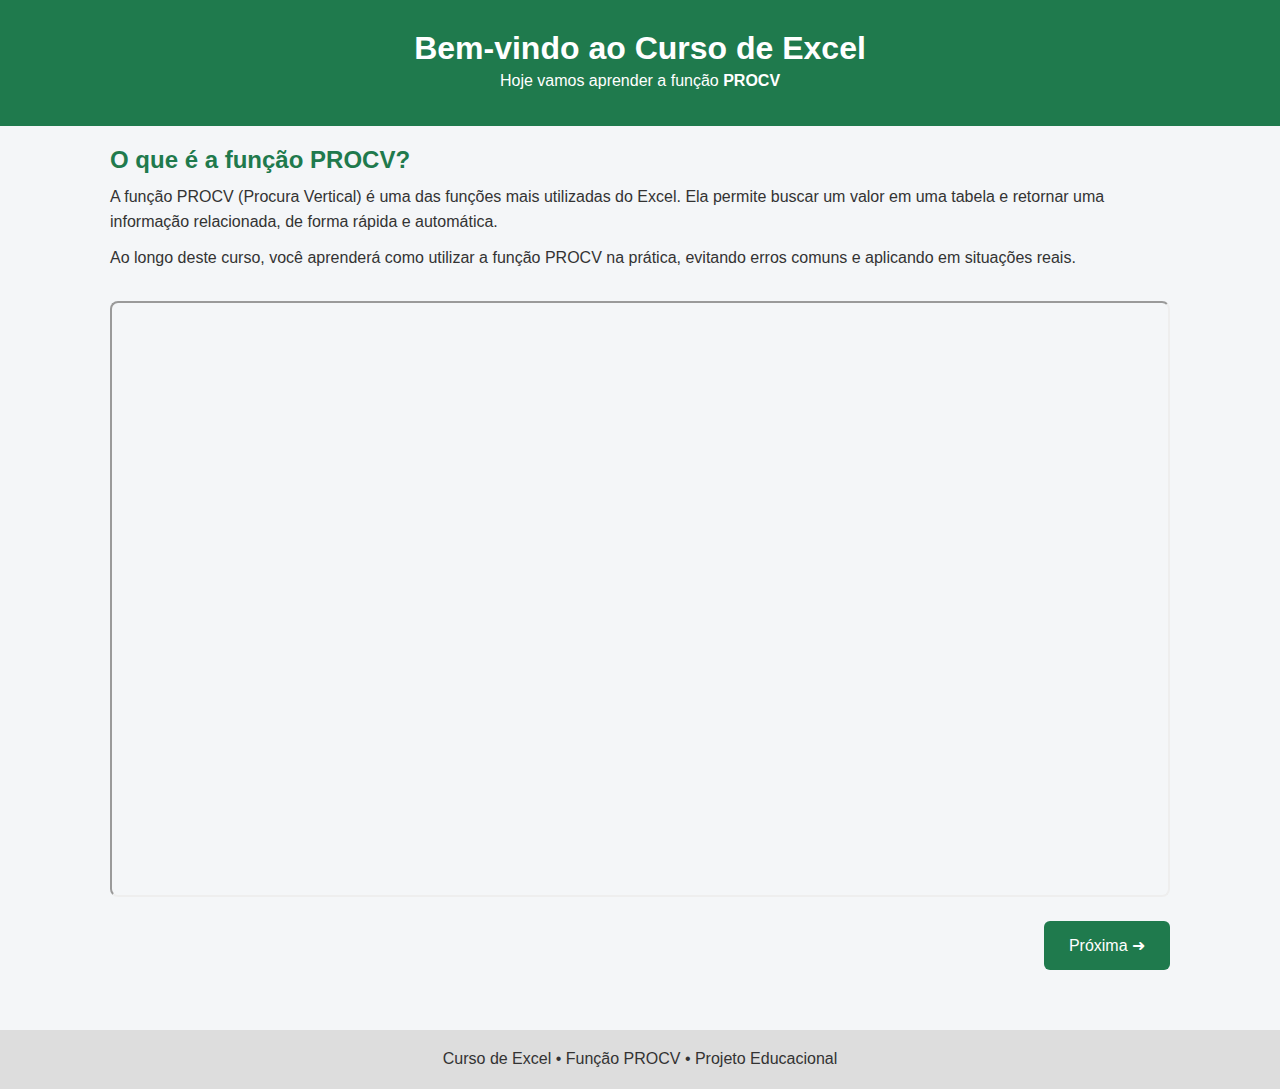
<file: index.html>
<!DOCTYPE html>
<html lang="pt-BR">
<head>
    <meta charset="UTF-8">
    <meta name="viewport" content="width=device-width, initial-scale=1.0">
    <meta name="description" content="Curso introdutório de Excel com foco na função PROCV, com exemplos práticos e atividades.">
    <title>Curso de Excel – Função PROCV</title>
    <link rel="stylesheet" href="style.css">
</head>
<body>

    <header>
        <h1>Bem-vindo ao Curso de Excel</h1>
        <p>Hoje vamos aprender a função <strong>PROCV</strong></p>
    </header>

    <main class="container">
        <section class="introducao">
            <h2>O que é a função PROCV?</h2>
            <p>
                A função PROCV (Procura Vertical) é uma das funções mais utilizadas do Excel.
                Ela permite buscar um valor em uma tabela e retornar uma informação relacionada,
                de forma rápida e automática.
            </p>
            <p>
                Ao longo deste curso, você aprenderá como utilizar a função PROCV
                na prática, evitando erros comuns e aplicando em situações reais.
            </p>
        </section>

        <section class="conteudo">
            <div class="video">
                <iframe 
                    src="https://www.youtube.com/embed/2HcGzJt2y7E"
                    title="Aula sobre PROCV"
                    loading="lazy"
                    referrerpolicy="strict-origin-when-cross-origin"
                    allowfullscreen>
                </iframe>
            </div>

            <div class="acoes">
                <button type="button" onclick="proximaPagina()">Próxima ➜</button>
            </div>
        </section>
    </main>

    <footer>
        <p>Curso de Excel • Função PROCV • Projeto Educacional</p>
    </footer>

    <script src="script.js"></script>
</body>
</html
</file>
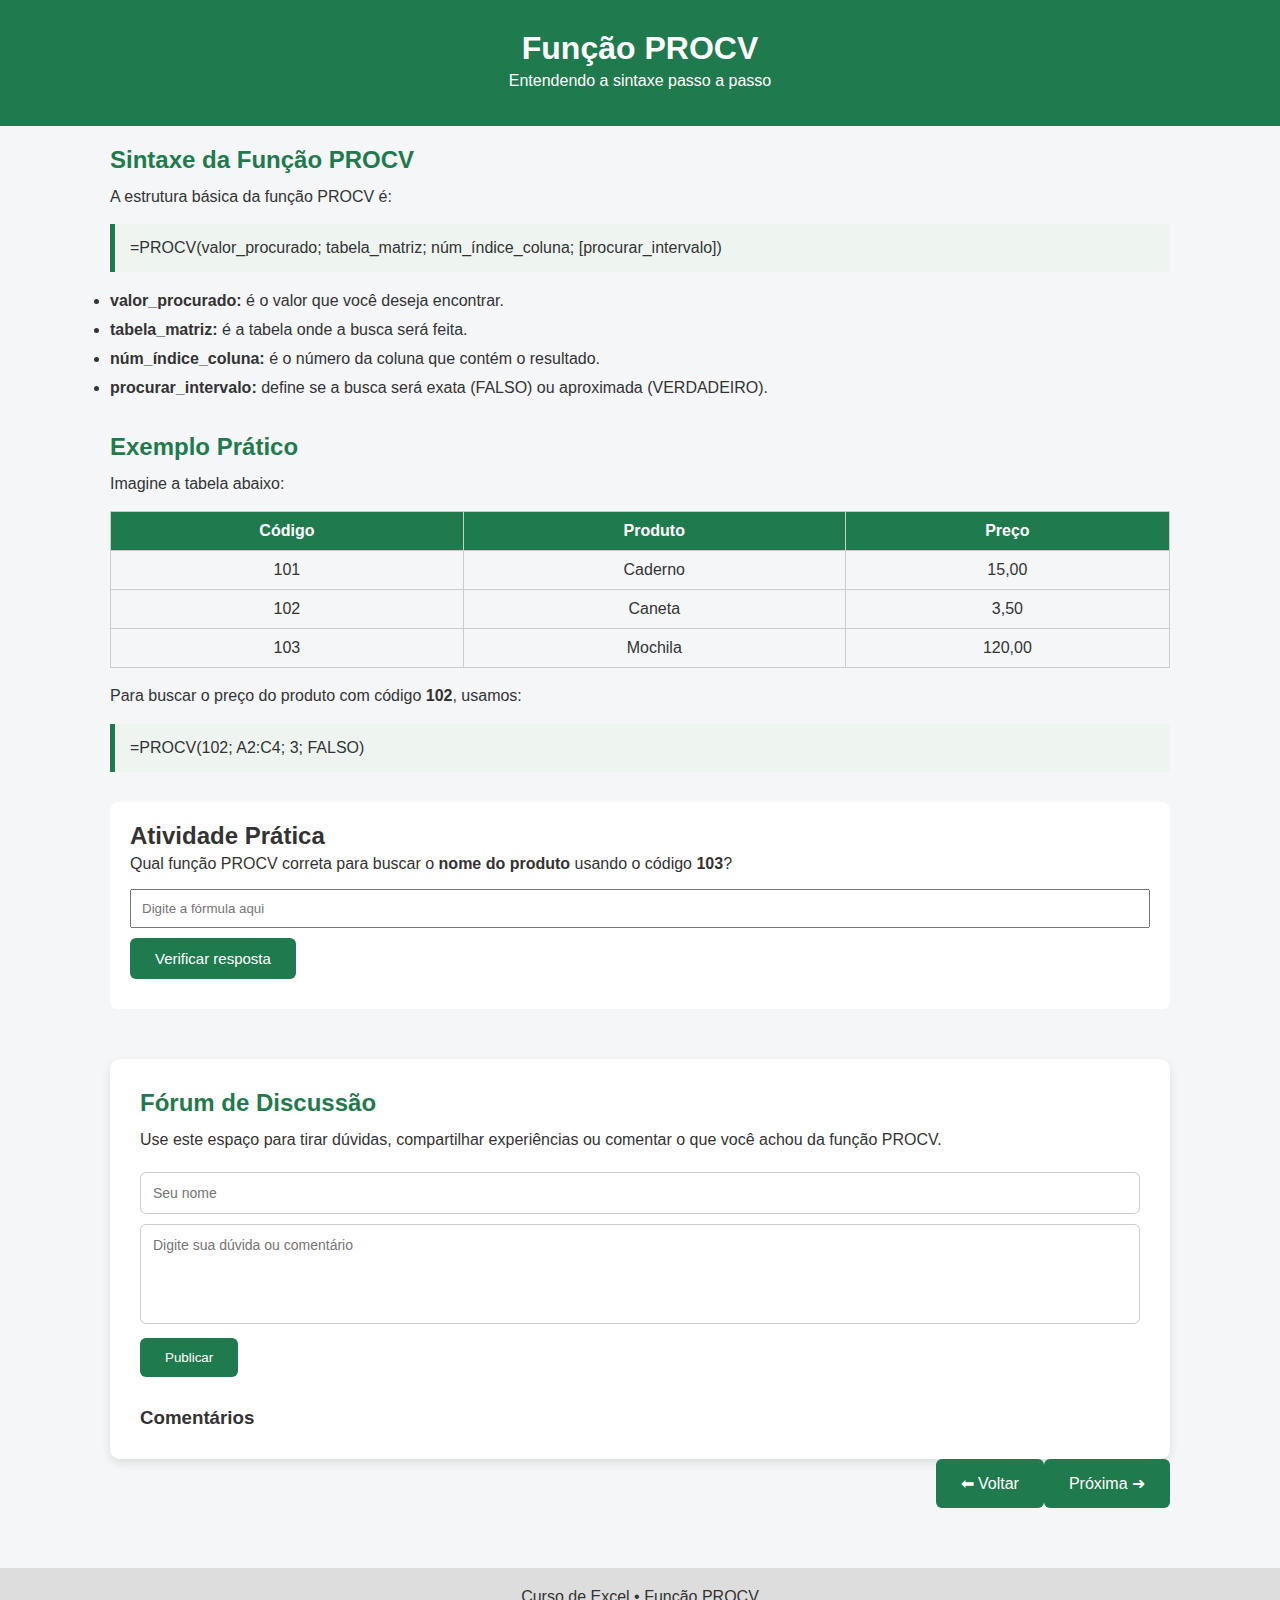
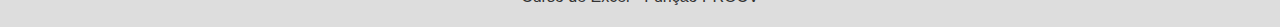
<file: aula2.html>
<!DOCTYPE html>
<html lang="pt-BR">
<head>
    <meta charset="UTF-8">
     <meta name="viewport" content="width=device-width, initial-scale=1.0">
     <meta name="description" content="Aula prática sobre a sintaxe da função PROCV no Excel, com exemplos e atividade interativa.">
    <title>Curso de Excel – Sintaxe do PROCV</title>
    <link rel="stylesheet" href="style.css">
</head>
<body>

<header>
    <h1>Função PROCV</h1>
    <p>Entendendo a sintaxe passo a passo</p>
</header>

<main class="container">

    <!-- EXPLICAÇÃO -->
    <section class="introducao">
        <h2>Sintaxe da Função PROCV</h2>
        <p>A estrutura básica da função PROCV é:</p>

        <div class="caixa-codigo">
            <code>=PROCV(valor_procurado; tabela_matriz; núm_índice_coluna; [procurar_intervalo])</code>
        </div>

        <ul>
            <li><strong>valor_procurado:</strong> é o valor que você deseja encontrar.</li>
            <li><strong>tabela_matriz:</strong> é a tabela onde a busca será feita.</li>
            <li><strong>núm_índice_coluna:</strong> é o número da coluna que contém o resultado.</li>
            <li><strong>procurar_intervalo:</strong> define se a busca será exata (FALSO) ou aproximada (VERDADEIRO).</li>
        </ul>
    </section>

    <!-- EXEMPLO -->
    <section class="introducao">
        <h2>Exemplo Prático</h2>
        <p>Imagine a tabela abaixo:</p>

        <table class="tabela-exemplo">
            <tr>
                <th>Código</th>
                <th>Produto</th>
                <th>Preço</th>
            </tr>
            <tr>
                <td>101</td>
                <td>Caderno</td>
                <td>15,00</td>
            </tr>
            <tr>
                <td>102</td>
                <td>Caneta</td>
                <td>3,50</td>
            </tr>
            <tr>
                <td>103</td>
                <td>Mochila</td>
                <td>120,00</td>
            </tr>
        </table>

        <p>Para buscar o preço do produto com código <strong>102</strong>, usamos:</p>

        <div class="caixa-codigo">
            <code>=PROCV(102; A2:C4; 3; FALSO)</code>
        </div>
    </section>

    <!-- ATIVIDADE -->
    <section class="atividade">
        <h2>Atividade Prática</h2>
        <p>
            Qual função PROCV correta para buscar o <strong>nome do produto</strong>
            usando o código <strong>103</strong>?
        </p>

        <label for="resposta" class="sr-only">Resposta da atividade</label>
        <input type="text" id="resposta" placeholder="Digite a fórmula aqui">
        <button onclick="verificarResposta()">Verificar resposta</button>

        <p id="feedback"></p>
    </section>
    <section class="forum">
    <h2>Fórum de Discussão</h2>
    <p>
        Use este espaço para tirar dúvidas, compartilhar experiências ou comentar
        o que você achou da função PROCV.
    </p>

    <div class="forum-form">
        <input type="text" id="nome" placeholder="Seu nome">
        <textarea id="mensagem" placeholder="Digite sua dúvida ou comentário"></textarea>
        <button onclick="publicarComentario()">Publicar</button>
    </div>

    <div id="lista-comentarios" class="comentarios">
        <h3>Comentários</h3>
    </div>
</section>

    <!-- NAVEGAÇÃO -->
    <div class="acoes">
        <button onclick="voltar()">⬅ Voltar</button>
        <button onclick="proximaAula3()">Próxima ➜</button>
    </div>

</main>

<footer>
    <p>Curso de Excel • Função PROCV</p>
</footer>

<script src="script.js"></script>
</body>
</html>
</file>
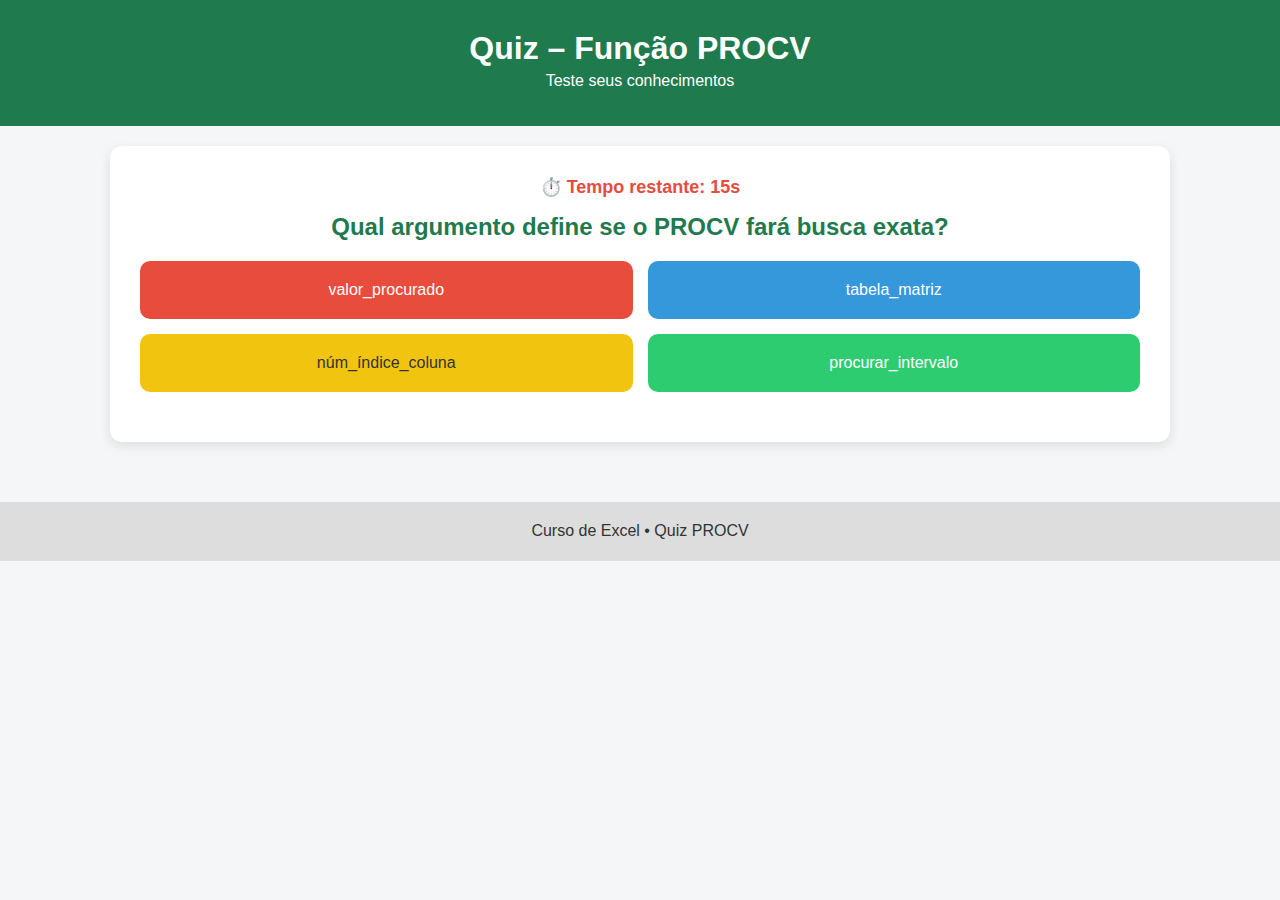
<file: aula3.html>
<!DOCTYPE html>
<html lang="pt-BR">
<head>
    <meta charset="UTF-8">
     <meta name="viewport" content="width=device-width, initial-scale=1.0">
     <meta name="description" content="Quiz interativo sobre a função PROCV no Excel, com perguntas de múltipla escolha e cronômetro.">
    <title>Curso de Excel – Quiz PROCV</title>
    <link rel="stylesheet" href="style.css">
</head>
<body>

<header>
    <h1>Quiz – Função PROCV</h1>
    <p>Teste seus conhecimentos</p>
</header>

<main class="container">

    <section class="quiz">
        <div class="timer" aria-live="polite">
    ⏱️ Tempo restante: <span id="tempo">15</span>s
        </div>
        <h2 id="pergunta"></h2>

        <div class="opcoes">

            <button class="opcao" onclick="responder(0)" aria-label="Opção 1"></button>
            <button class="opcao" onclick="responder(1)" aria-label="Opção 2"></button>
            <button class="opcao" onclick="responder(2)" aria-label="Opção 3"></button>
            <button class="opcao" onclick="responder(3)" aria-label="Opção 4"></button>
           
        </div>

        <p id="feedback-quiz"></p>

        <button id="btn-proxima" onclick="proximaPergunta()" style="display:none">
            Próxima pergunta ➜
        </button>
    </section>

</main>

<footer>
    <p>Curso de Excel • Quiz PROCV</p>
</footer>

<script src="script.js"></script>
</body>
</html>
</file>
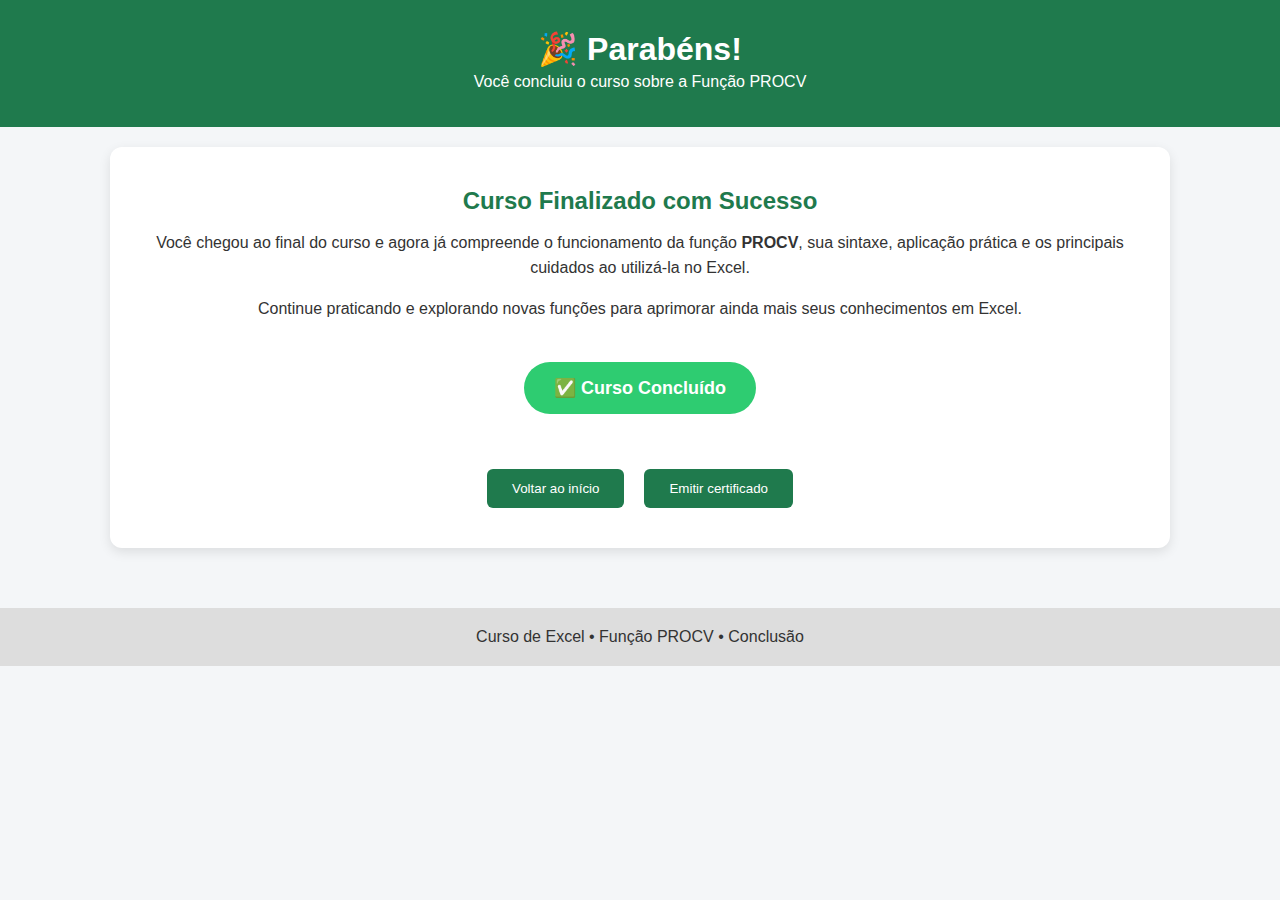
<file: final.html>
<!DOCTYPE html>
<html lang="pt-BR">
<head>
    <meta charset="UTF-8">
     <meta name="viewport" content="width=device-width, initial-scale=1.0">
    <title>Curso de Excel – Conclusão</title>
    <link rel="stylesheet" href="style.css">
</head>
<body>

<header>
    <h1>🎉 Parabéns!</h1>
    <p>Você concluiu o curso sobre a Função PROCV</p>
</header>

<main class="container">

    <section class="finalizacao">
        <h2>Curso Finalizado com Sucesso</h2>
        <p>
            Você chegou ao final do curso e agora já compreende o funcionamento
            da função <strong>PROCV</strong>, sua sintaxe, aplicação prática e
            os principais cuidados ao utilizá-la no Excel.
        </p>

        <p>
            Continue praticando e explorando novas funções para aprimorar
            ainda mais seus conhecimentos em Excel.
        </p>

        <div class="badge">
            ✅ Curso Concluído
        </div>

        <div class="acoes-final">
            <button onclick="voltarInicio()">Voltar ao início</button>
            <button onclick="alert('Certificado emitido com sucesso!')">
                Emitir certificado
            </button>
        </div>
    </section>

</main>

<footer>
    <p>Curso de Excel • Função PROCV • Conclusão</p>
</footer>

<script src="script.js"></script>
</body>
</html>
</file>
<file: style.css>
* {
    margin: 0;
    padding: 0;
    box-sizing: border-box;
    font-family: Arial, Helvetica, sans-serif;
}


body {
    font-family: OpenDyslexic;
    background-color: #f4f6f8;
    color: #333;
}

header {
    background-color: #1f7a4d;
    color: white;
    padding: 30px;
    text-align: center;
}

p, li {
    line-height: 1.8;
}
.container {
    max-width: 1100px;
    margin:  auto;
    padding: 20px;
    
}

.introducao {
    margin-bottom: 30px;
}

.introducao h2 {
    color: #1f7a4d;
    margin-bottom: 10px;
}

.introducao p {
    margin-bottom: 10px;
    line-height: 1.6;
}

.conteudo {
    display: flex;
    gap: 20px;
    align-items: center;
    flex-wrap: wrap;
}

.video {
    width: 100%;
}

.video iframe {
    width: 100%;
    aspect-ratio: 16 / 9;
    border-radius: 8px;
}

.acoes {
    display: flex;
    justify-content: flex-end;
    align-items: center;
    width: 100%;
}

.acoes button {
    padding: 15px 25px;
    font-size: 16px;
    background-color: #1f7a4d;
    color: white;
    border: none;
    border-radius: 6px;
    cursor: pointer;
    transition: 0.3s;
}

.acoes button:hover {
    background-color: #155c39;
}

footer {
    text-align: center;
    padding: 15px;
    background-color: #ddd;
    margin-top: 40px;
}
/* aula 2 */
.caixa-codigo {
    background-color: #eef5f1;
    padding: 15px;
    margin: 15px 0;
    border-left: 5px solid #1f7a4d;
}

.tabela-exemplo {
    width: 100%;
    border-collapse: collapse;
    margin: 15px 0;
}

.tabela-exemplo th,
.tabela-exemplo td {
    border: 1px solid #ccc;
    padding: 10px;
    text-align: center;
}

.tabela-exemplo th {
    background-color: #1f7a4d;
    color: white;
}

.atividade {
    background-color: #fff;
    padding: 20px;
    margin-top: 30px;
    border-radius: 8px;
}

.atividade input {
    width: 100%;
    padding: 10px;
    margin: 10px 0;
}
.sr-only {
    position: absolute;
    left: -9999px;
}
#feedback {
    margin-top: 10px;
    font-weight: bold;
}
.atividade button {
    padding: 12px 25px;
    background-color: #1f7a4d;
    color: white;
    border: none;
    border-radius: 6px;
    font-size: 15px;
    cursor: pointer;
    transition: 0.3s;
}

.atividade button:hover {
    background-color: #155c39;
}

/* ===== FORUM ===== */

.forum {
    background-color: #ffffff;
    margin-top: 50px;
    padding: 30px;
    border-radius: 10px;
    box-shadow: 0 4px 10px rgba(0,0,0,0.1);
}

.forum h2 {
    color: #1f7a4d;
    margin-bottom: 10px;
}

.forum p {
    margin-bottom: 20px;
    line-height: 1.6;
}

.forum-form input,
.forum-form textarea {
    width: 100%;
    padding: 12px;
    margin-bottom: 10px;
    border-radius: 6px;
    border: 1px solid #ccc;
    font-size: 14px;
}

.forum-form textarea {
    height: 100px;
    resize: none;
}

.forum-form button {
    background-color: #1f7a4d;
    color: white;
    padding: 12px 25px;
    border: none;
    border-radius: 6px;
    cursor: pointer;
}

.forum-form button:hover {
    background-color: #155c39;
}

.comentarios {
    margin-top: 30px;
}

.comentario {
    background-color: #f4f6f8;
    padding: 15px;
    border-radius: 6px;
    margin-bottom: 10px;
}

.comentario strong {
    color: #1f7a4d;
}
/* ===== QUIZ ===== */

.quiz {
    background-color: white;
    padding: 30px;
    border-radius: 12px;
    text-align: center;
    box-shadow: 0 4px 12px rgba(0,0,0,0.1);
}

.quiz h2 {
    margin-bottom: 20px;
    color: #1f7a4d;
}

.opcoes {
    display: grid;
    grid-template-columns: 1fr 1fr;
    gap: 15px;
    margin-bottom: 20px;
}

.opcao {
    padding: 20px;
    font-size: 16px;
    border-radius: 10px;
    border: none;
    cursor: pointer;
    color: white;
    transition: 0.3s;
}

/* Cores estilo Kahoot */
.opcao:nth-child(1) { background-color: #e74c3c; }
.opcao:nth-child(2) { background-color: #3498db; }
.opcao:nth-child(3) { background-color: #f1c40f; color: #333; }
.opcao:nth-child(4) { background-color: #2ecc71; }

.opcao:hover {
    opacity: 0.85;
}

#feedback-quiz {
    font-size: 18px;
    font-weight: bold;
    margin-bottom: 15px;
}

#btn-proxima {
    padding: 12px 25px;
    background-color: #1f7a4d;
    color: white;
    border: none;
    border-radius: 6px;
    cursor: pointer;
}
/* ===== TIMER QUIZ ===== */

.timer {
    font-size: 18px;
    font-weight: bold;
    color: #e74c3c;
    margin-bottom: 15px;
}
/* ===== PÁGINA FINAL ===== */

.finalizacao {
    background-color: white;
    padding: 40px;
    border-radius: 12px;
    text-align: center;
    box-shadow: 0 4px 12px rgba(0,0,0,0.1);
}

.finalizacao h2 {
    color: #1f7a4d;
    margin-bottom: 15px;
}

.finalizacao p {
    line-height: 1.6;
    margin-bottom: 15px;
}

.badge {
    margin: 25px auto;
    display: inline-block;
    padding: 15px 30px;
    background-color: #2ecc71;
    color: white;
    font-size: 18px;
    border-radius: 30px;
    font-weight: bold;
}

.acoes-final {
    display: flex;
    justify-content: center;
    gap: 20px;
    margin-top: 30px;
}

.acoes-final button {
    padding: 12px 25px;
    background-color: #1f7a4d;
    color: white;
    border: none;
    border-radius: 6px;
    cursor: pointer;
}

.acoes-final button:hover {
    background-color: #155c39;
}

/* mediaquery */
@media (max-width: 768px) {

    header {
        padding: 20px;
    }

    .conteudo {
        flex-direction: column;
        align-items: stretch;
    }

    .acoes {
        justify-content: center;
        margin-top: 15px;
    }

    .acoes button {
        width: 100%;
        font-size: 15px;
    }
}
</file>
